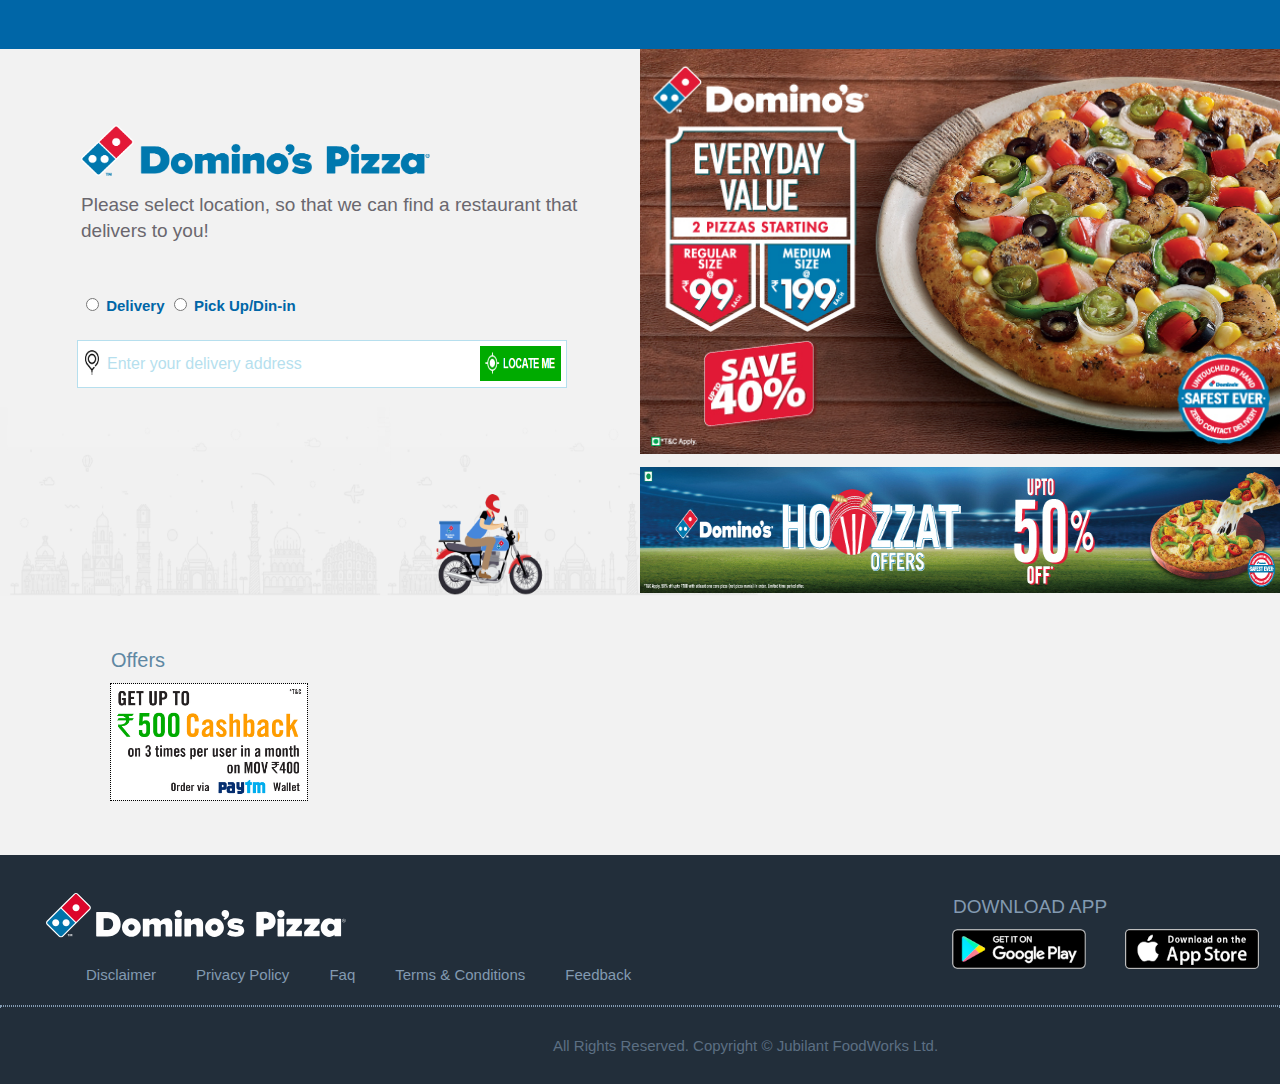
<file: index.html>
<!DOCTYPE html>
<html lang="en">
<head>
    <meta charset="UTF-8">
    <meta name="viewport" content="width=device-width, initial-scale=1.0">
    <title>Dominos</title>
    <link href="dominos.css" rel="stylesheet" type="text/css">
</head>
<body>
    <div class="header">
        <div class="account">
            <div class="line">
                |
            </div>
            <div class="icon">
                <img src="avatar.svg" width="33px" height="43">
            </div>
            <div class="myaccount">
                MY ACCOUNT
            </div>
            <div class="logsign">
                Login | Signup
            </div>
        </div>
    </div>
    <div class="container">
        <div class="box1">
            <div class="logo">
            <img src="dominosLogoBlue.png" width="349px" height="51px">
            </div>
            <div class="paragraph">
                Please select location, so that we can find a restaurant that delivers to you!
            </div>
            <div class="radiobtn">
                <input type="radio" name="radio">
                <label>Delivery</label>
                <input type="radio" name="radio">
                <label>Pick Up/Din-in</label>
            </div>
            <div class="address">
                <img class="location" src="location_pin.png" width="20px" height="17px">
                <div class="word"><p>Enter your delivery address</p></div>
                <img class="lcn" src="Screenshot 2023-09-01 230509.png" width="81px" height="35px">
            
            </div>
            <div class="bike">
            <img src="home_search.png" width="768px" height="189px">
            </div>

        </div>
        <div class="box2">

            <div class="pizza">
                <img src="dominos_adaptation_desktop.jpg" width="100%" height="405px">
            </div>

            <div class="off">
                <img src="Dominos_Howzzat_IPL-2021_Pizza_Online.jpg" width="100%" height="126px">
            </div>

        </div>
        </div>
    
        <div class="stable">
            <img src="iUs6cuumLN451574257378609.png" width="60px" height="60px">
        </div>

        <div class="middle">
            <div class="offers">
                Offers
            </div>
            <div class="upto">
                <img class="up" src="paytm_wallet_offer_on_dominos_20211124@3x.jpg" width="196px" height="116px">
            </div>

        </div>
        <div class="footer">
            <div class="endlogo">
                <img class="elogo" src="logo_white.svg" width="300px" height="120px">
                <div class="menus">
                    <ul class="disclaimer" type="none">
                        <li>Disclaimer</li>
                    </ul>
                    <ul class="privacy" type="none">
                    <li>Privacy Policy</li>
                    </ul>
                    <ul class="faq" type="none">
                        <li>Faq</li>
                    </ul>
                    <ul class="terms" type="none">
                        <li>Terms &amp; Conditions</li>
                    </ul>
                    <ul class="feedback" type="none">
                        <li>Feedback</li>
                    </ul>
                </div>
            </div>

            <div class="downloadapp">
                <div class="dapps">
                    DOWNLOAD APP
                </div>
                <div class="dimg">
                    <div class="google">
                        <img src="play_store.png" width="134px" height="40px">
                    </div>
                    <div class="appstore">
                        <img src="app_store.png" width="134px" height="40px">
                    </div>
                </div>
            </div>
            <hr class="hr">
            <div class="id">
                All Rights Reserved. Copyright © Jubilant FoodWorks Ltd.
            </div>
        </div>

</body>
</html>
</file>
<file: dominos.css>
body{
    margin: 0;
    background-color: rgb(242, 242, 242);;
}
.header{
    width: 100%;
    height: 49px;
    background: #0066a7;
    position:fixed;
    left: 0;
    right: 0;
    top: 0;
}
.account{
    width: 199px;
    height: 46px;
    margin-left: 1318px;
}
.line{
    width: 7px;
    height: 43px;
    color:#00cbbc;
    font-size: 34px;
    float: left;
}
.icon{
    width: 33px;
    height: 43px;
    float: left;
    margin-left: 18px;
    cursor: pointer;
}
.myaccount{
    width: 127px;
    height: 12px;
    margin-top: 0px;
    margin-left: 71px;
    color: #ffffff;
    font-family: proxima-nova, sans-serif;
    font-size: 11px;
    padding-top: 8px;
    cursor: pointer;
}
.logsign{
    width: 127px;
    height: 18px;
    margin-top: 3px;
    margin-left: 71px;
    color: #55ccf6;
    font-family: proxima-nova, sans-serif;
    font-size: 11px;
    cursor: pointer;
}

.container{
    width: 100%;
    height: 544px;
}
.box1{
    width: 50%;
    height:544px;
    float: left;
}
.logo{
    display: flex;
    flex-direction: column;
    margin-top: 125px;
    margin-left: 81px;
    width: 357px;
    height: 53px;  
}
.paragraph{
    margin-top: 14px;
    margin-left: 81px;
    width: 498px;
    height: 50px;
    font-size: 19px;
    color: rgb(106, 103, 110);
    line-height: 26px;
    font-family: proxima-nova, sans-serif;
}
.radiobtn{
    margin-top: 53px;
    margin-left: 81px;
    width: 334px;
    height: 20px;
    font-size: 15px;
    font-family: proxima-nova, sans-serif;
    cursor: pointer;
    font-weight: 600;
    color: #0066a7;
}
.radio{
    width: 5px;
    height: 5px;
}
.address{
    width: 488px;
    height: 46px;
    background-color:#ffffff;
    margin-left: 77px;
    margin-top: 25px;
    display: flex;
    border-style: solid;
    border-color:rgb(182, 223, 238);
    border-width: 1px;
}
.lcn{
    margin-left: 178px;
    margin-top: 5px;
    cursor: pointer;
}
.location{
    margin-top: 9px;
    margin-left: 7px;
    width: 14px;
    height: 25px;
    cursor: pointer;
}
.word{
    margin-top: -2px;
    margin-left: 8px;
    font-family: proxima-nova, sans-serif;
    color: rgb(182, 223, 238);
    width: 195px;
    cursor: pointer;
}
.text{
    margin-top: 2px;
    margin-left: 2px;
    cursor: pointer;
}
.bike{
    width: 768px;
    height: 189px;
    margin-top: 19px;
}
.box2{
    width: 50%;
    height: 544px;
    float: left;
}
.pizza{
    width: 100%;
    height: 405px;
    margin-top: 49px;
    cursor: pointer;
}
.off{
    width: 100%;
    height: 126px;
    margin-top: 13px;
    cursor: pointer;
}
.stable{
    margin-top: 627px;
    margin-left: 1441px;
    width: 63px;
    height: 60px;
    position: fixed;
    top: 0%;
    left: 0%;
    right: 0%;
    cursor: pointer;
}
.middle{
    width: 100%;
    height: 228px;
}
.offers{
    width: 81px;
    height: 25px;
    margin-top: 78px;
    margin-left: 111px;
    font-size: 20px;
    color: rgb(95, 136, 163);
    font-weight: 500;
    font-family: proxima-nova, sans-serif;
    padding-top: 27px;
}
.upto{
    width: 196px;
    height: 116px;
    margin-top: 9px;
    margin-left: 110px;
    cursor: pointer;
}
.up{
    border-style:dotted;
    border-color: #000000;
    border-width: 1px;
}
.footer{
    width: 100%;
    height: 229px;
    background-color: #222e3a;
    margin-top: 5px;
}
.endlogo{
    width: 50%;
    height: 150px;
    float: left;
}
.elogo{
    margin-left: 46px;
}
.menus{
    width: 671px;
    height: 34px;
    margin-top: -28px;
    margin-left: 46px;
}
.disclaimer{
    float: left;
    color: #839ab1;
    font-size: 15px;
    font-family: proxima-nova, sans-serif;
    cursor: pointer;
}
.privacy{
    float: left;
    color: #839ab1;
    font-size: 15px;
    font-family: proxima-nova, sans-serif;
    cursor: pointer;
}
.faq{
    float: left;
    color: #839ab1;
    font-size: 15px;
    font-family: proxima-nova, sans-serif;
    cursor: pointer;
}
.terms{
    float: left;
    color: #839ab1;
    font-size: 15px;
    font-family: proxima-nova, sans-serif;
    cursor: pointer;
}
.feedback{
    float: left;
    color: #839ab1;
    font-size: 15px;
    font-family: proxima-nova, sans-serif;
    cursor: pointer;
}
.downloadapp{
    width: 50%;
    height: 150px;
    float: left;
}
.dapps{
    width: 228px;
    height: 20px;
    margin-top: 28px;
    margin-left: 313px;
    color: #839ab1;
    font-family: proxima-nova, sans-serif;
    font-size: 19px;
    padding-top: 13px;
}
.dimg{
    width: 427px;
    height: 63px;
    margin-top: 9px;
    margin-left: 312px;
}
.google{
    width: 134px;
    height: 40px;
    float: left;
    margin-top: 4px;
    margin-left: 0px;
    cursor: pointer;
}
.appstore{
    width: 134px;
    height: 40px;
    float: left;
    margin-top: 4px;
    margin-left: 39px;
    cursor: pointer;
}
.hr{
    border: dotted;
    color: #839ab1;
    border-width: thin;
}
.id{
    width: 637px;
    height: 29px;
    margin-top: 30px;
    margin-left: 553px;
    color: rgb(92, 111, 131);
    font-family: proxima-nova, sans-serif;
    font-size: 15px;
}
</file>
